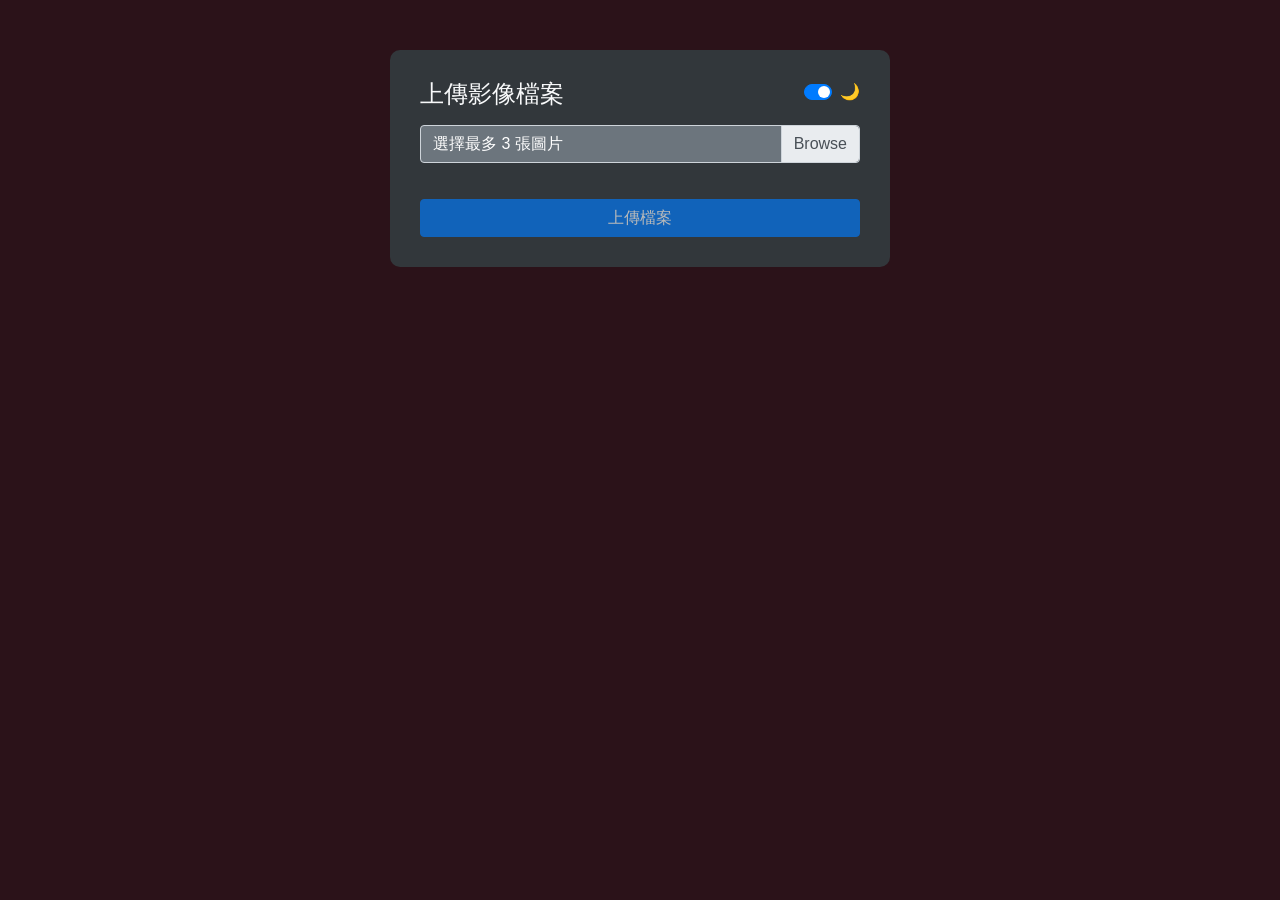
<file: daydate.html>
<!DOCTYPE html>
<html lang="zh-Hant">
<head>
<meta charset="UTF-8">
<meta name="viewport" content="width=device-width, initial-scale=1">
<title>多圖上傳與資訊預覽</title>
<link rel="stylesheet" href="https://stackpath.bootstrapcdn.com/bootstrap/4.5.2/css/bootstrap.min.css">
<style>
  body{background:#f8f9fa;transition:.3s}
  .upload-container{max-width:500px;margin:50px auto;padding:30px;border-radius:10px;
    background:#fff;box-shadow:0 2px 10px rgba(0,0,0,.1);transition:.3s}
  #image-previews{display:flex;flex-direction:column;margin-top:20px}
  .preview-wrap{width:100%;display:flex;align-items:center;padding:8px 10px;margin-bottom:12px;
    border:1px solid #ddd;border-radius:6px;background:#fafafa}
  .preview-wrap img{max-width:100px;max-height:80px;margin-right:12px;border-radius:4px}
  .preview-info{font-size:.8rem;word-break:break-all}
  .custom-file-label{white-space:nowrap;overflow:hidden;text-overflow:ellipsis}
  .dark-mode{background:#2b1219;color:#f8f9fa}
  .dark-mode .upload-container{background:#32373b;box-shadow:none}
  .dark-mode .custom-file-label{background:#6c757d;color:#fff}
  .dark-mode .btn-primary{background:#007bff;border-color:#007bff}
  .dark-mode .preview-wrap{background:#3c4044;border-color:#555}
  @media(max-width:576px){.upload-container{margin:20px;padding:20px}}
</style>
</head>
<body class="dark-mode">
<div class="container">
  <div class="upload-container">
    <div class="d-flex justify-content-between mb-3">
      <h4 class="mb-0">上傳影像檔案</h4>
      <div class="custom-control custom-switch">
        <input type="checkbox" class="custom-control-input" id="themeSwitch" checked>
        <label class="custom-control-label" for="themeSwitch" id="themeLabel">🌙</label>
      </div>
    </div>

    <div class="custom-file mb-3">
      <input type="file" class="custom-file-input" id="file-input" accept="image/*" multiple>
      <label class="custom-file-label" for="file-input">選擇最多 3 張圖片</label>
    </div>

    <div id="image-previews"></div>

    <button id="upload-btn" class="btn btn-primary btn-block" disabled>上傳檔案</button>
  </div>
</div>

<script>
const maxFiles = 3;
const maxSize  = 5 * 1024 * 1024; // 5 MB
const fileInput   = document.getElementById('file-input');
const previewsBox = document.getElementById('image-previews');
const uploadBtn   = document.getElementById('upload-btn');
const themeSw     = document.getElementById('themeSwitch');
const themeLabel  = document.getElementById('themeLabel');

// 夜／日模式
themeSw.addEventListener('change', ()=>{
  document.body.classList.toggle('dark-mode', themeSw.checked);
  themeLabel.textContent = themeSw.checked ? '🌙' : '🌞';
});

// 預覽多圖 + 詳細資訊
fileInput.addEventListener('change', ()=>{
  previewsBox.innerHTML=''; uploadBtn.disabled=true;
  const files = Array.from(fileInput.files).slice(0,maxFiles);
  let valid = 0;

  files.forEach(file=>{
    if(file.size>maxSize){
      alert(`"${file.name}" 超過 5 MB，已跳過！`); return;
    }
    valid++;

    // 包裝
    const wrap = document.createElement('div'); wrap.className='preview-wrap';

    // 縮圖
    const img = document.createElement('img');

    // 資訊
    const info = document.createElement('div'); info.className='preview-info';

    const reader = new FileReader();
    reader.onload = e=>{
      img.src = e.target.result;
      const tmp = new Image();
      tmp.onload = ()=>{
        const kb = (file.size/1024).toFixed(1);
        const mb = (file.size/1048576).toFixed(2);
        info.innerHTML = `
          <strong>${file.name}</strong><br>
          ${kb} KB (${mb} MB)<br>
          ${tmp.width}×${tmp.height}px`;
      };
      tmp.src = e.target.result;
    };
    reader.readAsDataURL(file);

    wrap.appendChild(img); wrap.appendChild(info);
    previewsBox.appendChild(wrap);
  });

  uploadBtn.disabled = valid===0;
});

// 上傳
uploadBtn.addEventListener('click', ()=>{
  const files = Array.from(fileInput.files)
                      .slice(0,maxFiles)
                      .filter(f=>f.size<=maxSize);
  if(!files.length){alert('沒有可上傳的檔案');return;}

  const fd = new FormData();
  files.forEach(f=>fd.append('files[]', f));

  fetch('/upload',{method:'POST',body:fd})
    .then(r=>r.json())
    .then(d=>alert(d.success?'檔案上傳成功！':'檔案上傳失敗！'))
    .catch(()=>alert('上傳錯誤'));
});
</script>
</body>
</html>
</file>
